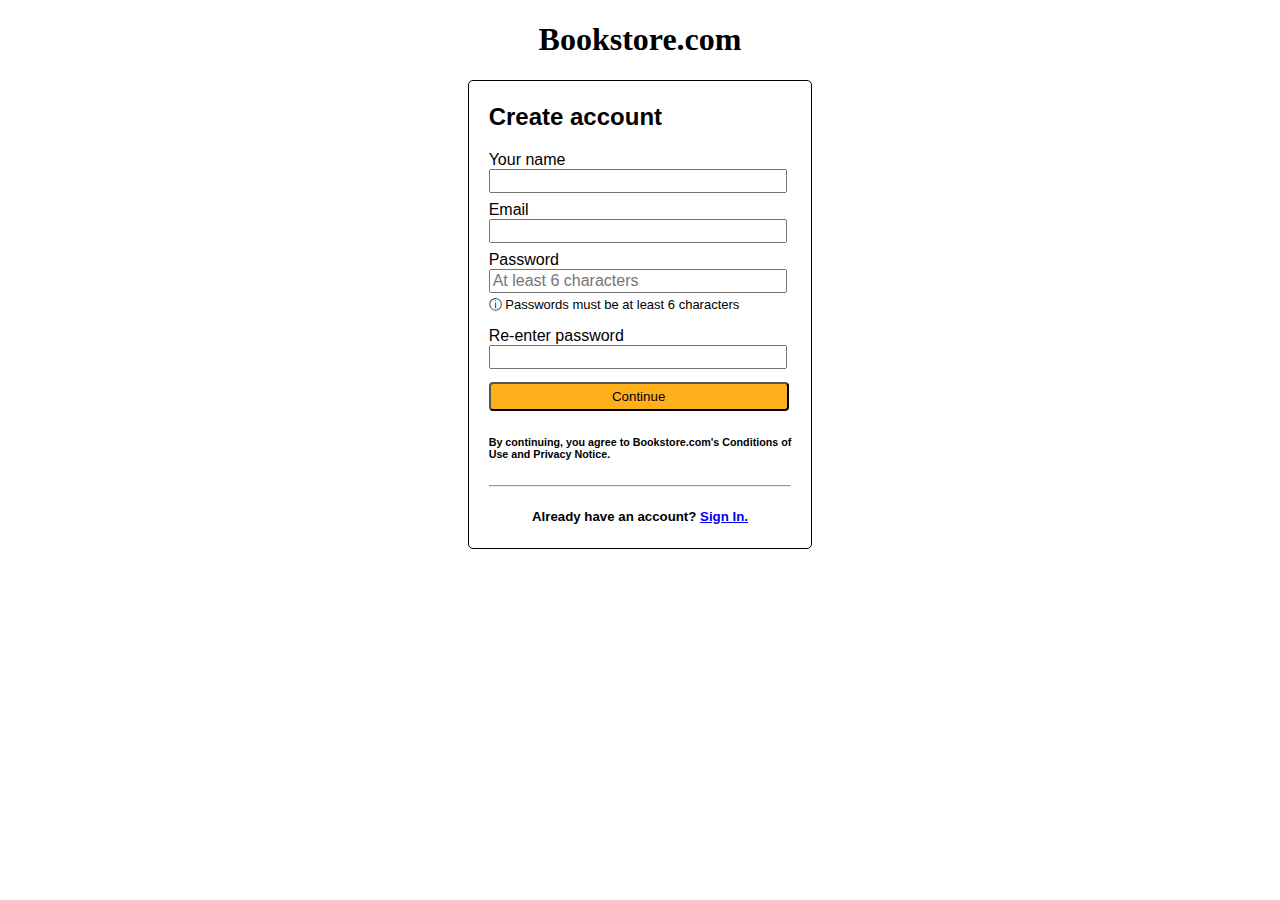
<file: q2_newAccount.html>
<!DOCTYPE html>
<html lang="en">
<head>
    <meta charset="UTF-8">
    <meta name="viewport" content="width=device-width, initial-scale=1.0">
    <title>Bookstore - Sign Up</title>
    <style>
        * {
            font-family: Arial, Helvetica, sans-serif;
        }

        .title {
            text-decoration: none;
            color: inherit;
            font-family: Baskerville Old Face;
        }

        div {
            border: 1px solid black;
            width: fit-content;
            text-align: left;
            margin-top: 10px;
            margin-left: auto;
            margin-right: auto;
            padding: 2px;
            padding-left: 20px;
            padding-right: 20px;
            border-radius: 5px;
        }

        h1, h5{
            text-align: center;
        }

        #createAcc {
            background-color: rgb(255, 175, 27);
            width: 300px;
            margin-top: 5px;
            padding: 5px;
            border-radius: 4px;
        }

        #createAcc:hover {
            background-color: rgb(214, 151, 33);
        }
    </style>
</head>
<body>
    <h1 style="text-align: center;"><a href="index.html" class="title">Bookstore.com</a></h1>
    <div>
        <h2>Create account</h2>
        <form>
            <label for="name">Your name</label>
            <br/>
            <input type="text" id="name" style="width:290px; font-size: 16px; margin-bottom: 8px;" autocomplete="off"/>
            <br/>
            <label for="eMail">Email</label>
            <br/>
            <input type="email" id="eMail" style="width:290px; font-size: 16px; margin-bottom: 8px;" autocomplete="off"/>
            <br/>
            <label for="pass1">Password</label>
            <br/>
            <input type="password" id="pass1" style="width:290px; font-size: 16px; margin-bottom: 8px;"
            placeholder="At least 6 characters"/>
            <p style="margin-top: -5px; font-size: small;">	
                &#9432; Passwords must be at least 6 characters
            </p>
            <label for="pass2">Re-enter password</label>
            <br/>
            <input type="password" id="pass2" style="width:290px; font-size: 16px; margin-bottom: 8px;"/>
            <br/>
            <input type="submit" id="createAcc" value="Continue" onclick="alert('Sorry! There was an error creating your account! Please Try again after some time!!')"/>
            <h6>By continuing, you agree to Bookstore.com's Conditions of <br/>Use and Privacy Notice.</h6>
        </form>
        <hr/>
        <h5>Already have an account? <a href="q2_signin.html">Sign In.</a></h5>
    </div>
</body>
</html>
</file>
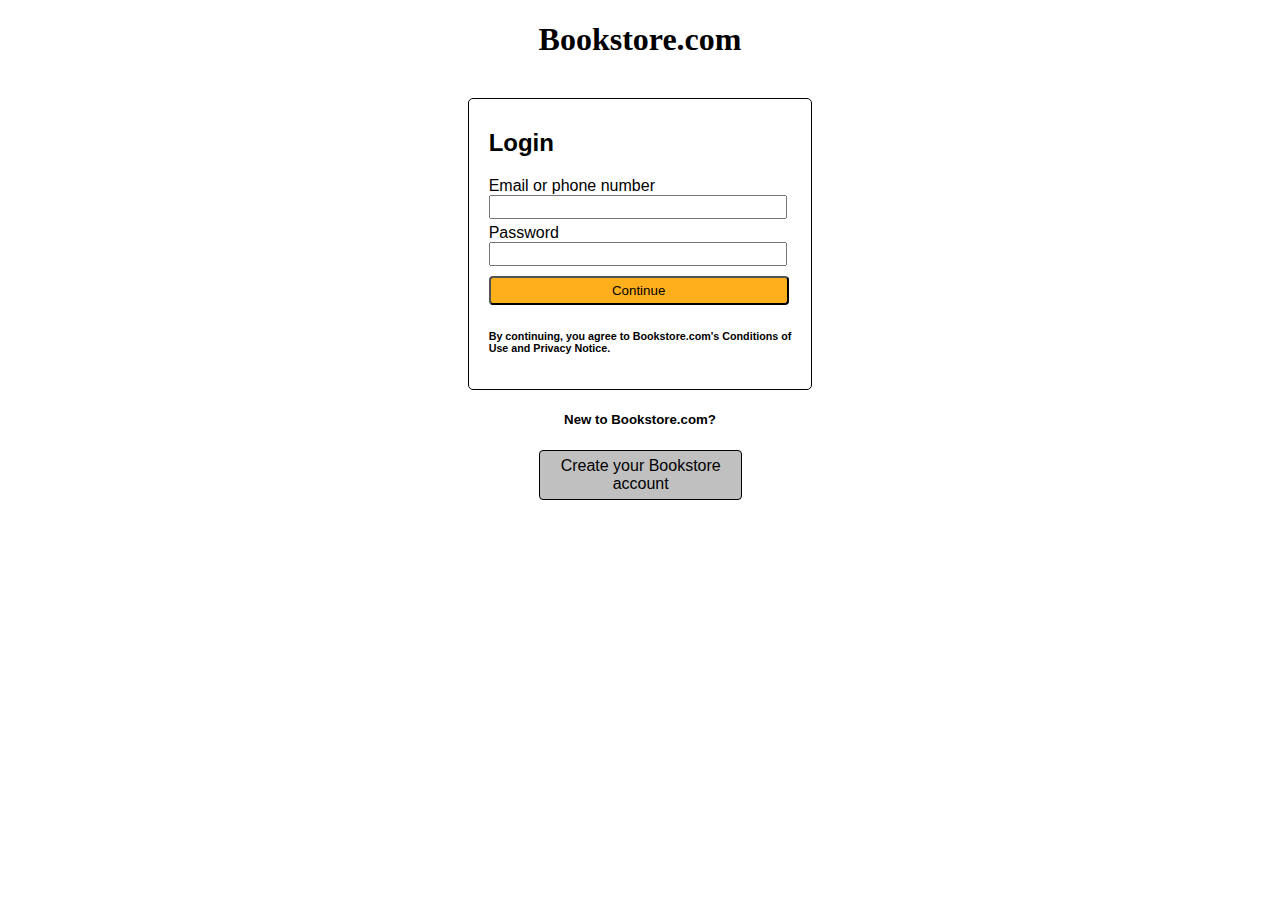
<file: q2_signin.html>
<!DOCTYPE html>
<html lang="en">
<head>
    <meta charset="UTF-8">
    <meta name="viewport" content="width=device-width, initial-scale=1.0">
    <title>Bookstore - Sign In</title>
    <style>
        * {
            font-family: Arial, Helvetica, sans-serif;
        }   
        
        .title {
            text-decoration: none;
            color: inherit;
            font-family: Baskerville Old Face;
        }

        #signInComplex {
            border: 1px solid black;
            width: fit-content;
            text-align: left;
            margin-top: 40px;
            margin-left: auto;
            margin-right: auto;
            padding: 10px;
            padding-left: 20px;
            padding-right: 20px;
            border-radius: 5px;
        }

        h5{
            text-align: center;
        }

        #logIn {
            background-color: rgb(255, 175, 27);
            width: 300px;
            margin-top: 5px;
            padding: 5px;
            border-radius: 4px;
        }

        #logIn:hover {
            background-color: rgb(214, 151, 33);
        }

        #newAccount {
            display: inline-block;
            text-align: center;
            margin-left: 42%;
            width: 15%;
            border: 1px solid black;
            padding: 6px;
            border-radius: 4px;
            background-color: silver;
        }

        #newAccount a{
            text-decoration: none;
            color: black;
        }

        #newAccount:hover {
            background-color: gray;
            cursor: pointer;
        }
    </style>
</head>
<body>
    <h1 style="text-align: center;"><a href="index.html" class="title">Bookstore.com</a></h1>
    <div id="signInComplex">
        <h2>Login</h2>
        <form>
            <label for="emailPhone">Email or phone number</label>
            <br/>
            <input type="text" id="emailPhone" autocomplete="off" style="width:290px; font-size: 16px; margin-bottom: 5px;"/>
            <br/>
            <label for="pass">Password</label>
            <br/>
            <input type="password" id="pass" style="width:290px; font-size: 16px; margin-bottom: 5px;"/>
            <br/>
            <input type="submit" id="logIn" value="Continue" 
            onclick="alert('Sorry! There was an error logging you in! Please Try again after some time!')"/>
            <h6>By continuing, you agree to Bookstore.com's Conditions of <br/>Use and Privacy Notice.</h6>
        </form>
    </div>
    <h5>New to Bookstore.com?</h5>
    <span id="newAccount"><a href="q2_newAccount.html">Create your Bookstore account</a></span>
</body>
</html>
</file>
